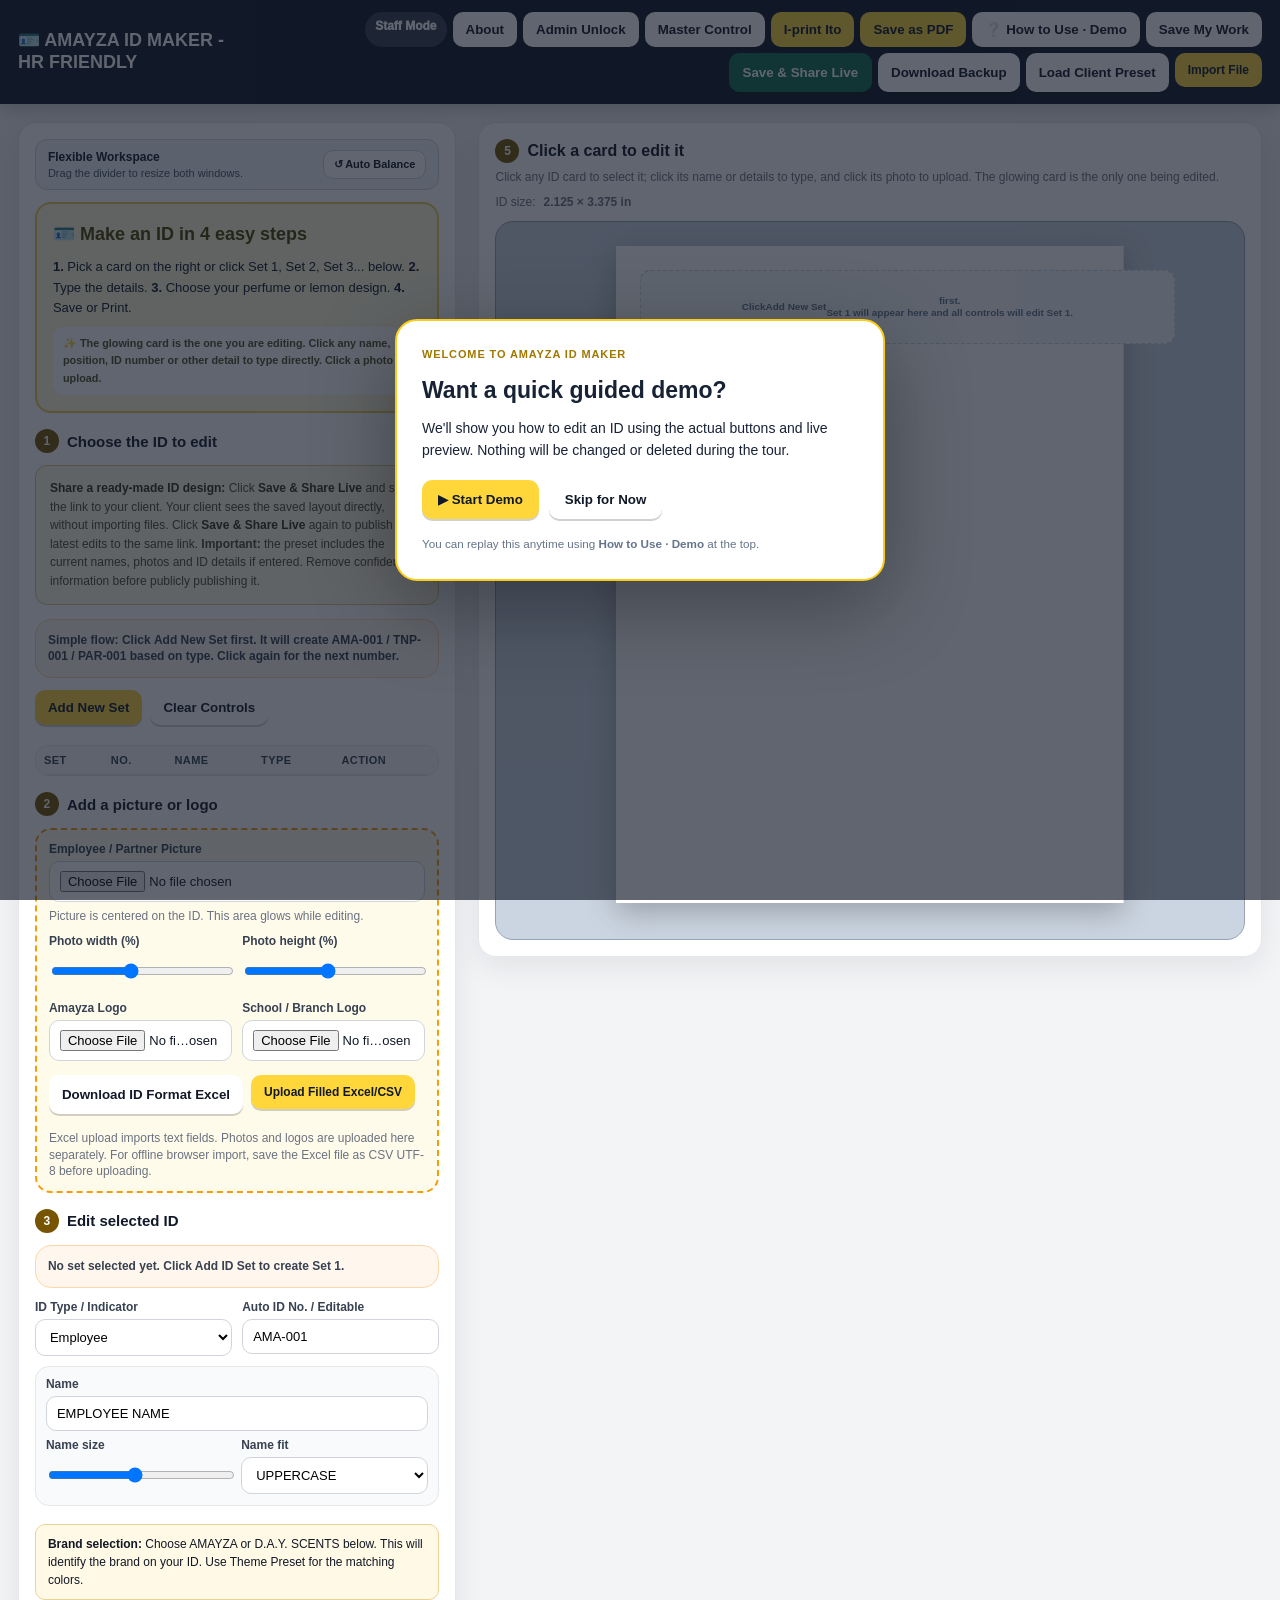
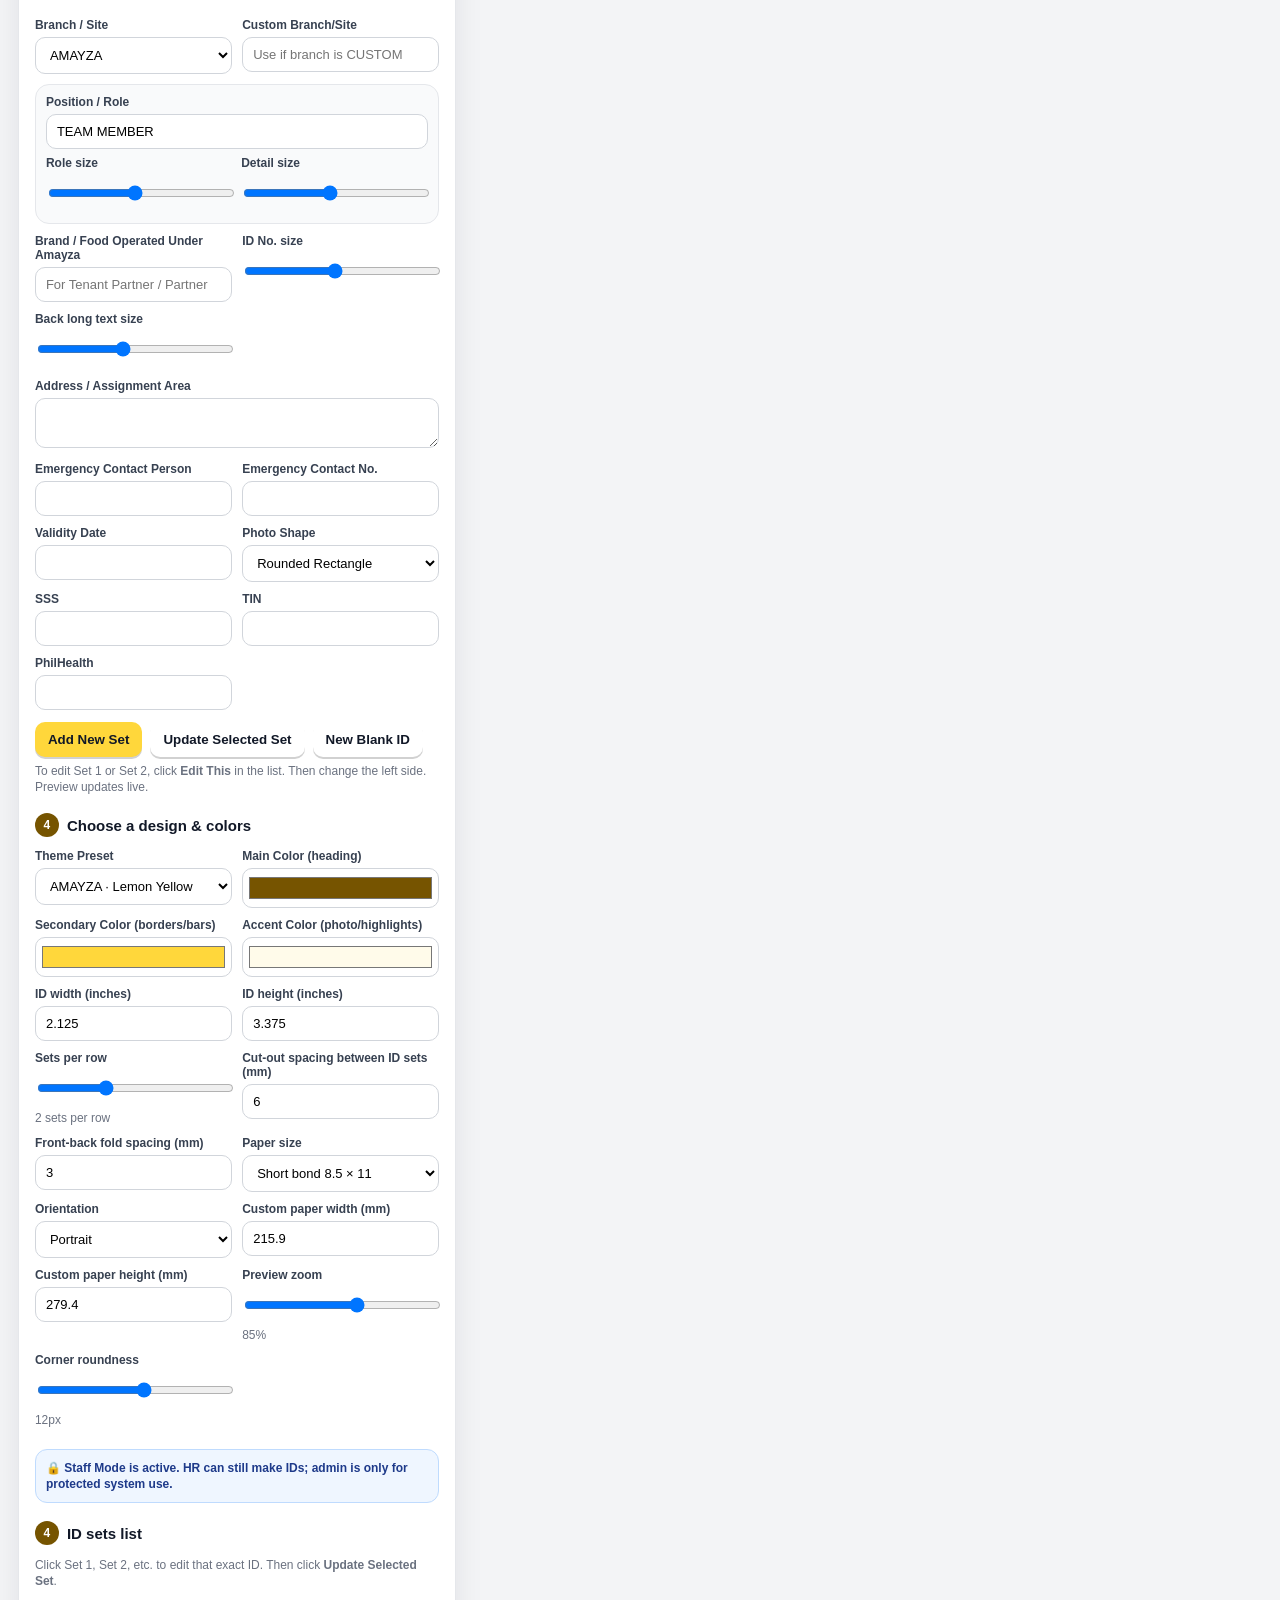
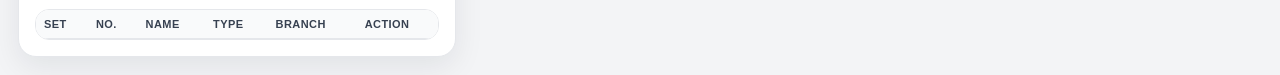
<file: id.html>
<!doctype html>
<html lang="en">
<head>
<meta charset="utf-8">
<meta name="viewport" content="width=device-width, initial-scale=1">
<title>AMAYZA ID MAKER - HR FRIENDLY</title>
<style>
:root{
  --primary:#b91c1c;
  --secondary:#d99a22;
  --accent:#ffffff;
  --ink:#111827;
  --muted:#6b7280;
  --bg:#f3f4f6;
  --paperW:215.9mm;
  --paperH:279.4mm;
  --idW:2.125in;
  --idH:3.375in;
  --setsPerRow:2;
  --cutGap:6mm;
  --cardGap:3mm;
  --radius:12px;
  --photoW:42%;
  --photoH:34%;
  --nameScale:1;
  --roleScale:1;
  --detailScale:1;
  --idScale:1;
  --policyScale:1;
}
*{box-sizing:border-box}
html,body,.sheet,.sheet *,.idCard,.idCard *{
  -webkit-print-color-adjust:exact!important;
  print-color-adjust:exact!important;
  color-adjust:exact!important;
  forced-color-adjust:none;
}
body{margin:0;background:var(--bg);font-family:Arial,Helvetica,sans-serif;color:var(--ink)}
body.access-locked header,body.access-locked main{filter:blur(3px);pointer-events:none;user-select:none}
.accessOverlay{position:fixed;inset:0;background:linear-gradient(135deg,#111827,#7f1d1d);z-index:9999;display:flex;align-items:center;justify-content:center;padding:22px}
body:not(.access-locked) .accessOverlay{display:none}
.accessCard{width:min(440px,94vw);background:#fff;border-radius:24px;padding:24px;box-shadow:0 35px 90px rgba(0,0,0,.45);border:3px solid var(--secondary);text-align:center}
.accessCard h2{margin:0 0 8px;font-size:22px}
.accessCard p{font-size:13px;color:#4b5563;font-weight:800;line-height:1.35}
.accessCard input{width:100%;padding:13px;border:2px solid #d1d5db;border-radius:10px;text-align:center;font-size:16px;font-weight:900;letter-spacing:.08em}
.accessCard button{width:100%;margin-top:10px}
.accessError{display:none;margin-top:10px;background:#fee2e2;color:#991b1b;border:1px solid #fecaca;border-radius:12px;padding:9px;font-size:12px;font-weight:900}
.accessError.show{display:block}
.accessLegal{font-size:11px;color:#6b7280;line-height:1.35;margin-top:14px;border-top:1px solid #e5e7eb;padding-top:12px}
header{position:sticky;top:0;z-index:20;background:#111827;color:#fff;padding:12px 18px;display:flex;align-items:center;justify-content:space-between;gap:12px;box-shadow:0 4px 18px rgba(0,0,0,.2)}
header h1{font-size:18px;margin:0;line-height:1.2}
header .actions{display:flex;gap:8px;flex-wrap:wrap;justify-content:flex-end}
button,.fileLabel{border:0;border-radius:10px;padding:10px 13px;font-weight:850;cursor:pointer;background:var(--secondary);color:#111827;box-shadow:0 2px 0 rgba(0,0,0,.18)}
button.secondary{background:#fff}
button.danger{background:#fee2e2;color:#991b1b}
button.small{padding:7px 10px;font-size:12px;border-radius:8px}
.modeBadge{display:inline-flex;border-radius:999px;padding:7px 10px;font-size:12px;font-weight:950;background:#374151;color:#fff}
.modeBadge.admin{background:#166534}
.app{display:grid;grid-template-columns:minmax(400px,540px) 1fr;gap:18px;padding:18px;align-items:start}
.panel{background:#fff;border-radius:18px;padding:16px;box-shadow:0 10px 30px rgba(17,24,39,.08);border:1px solid #e5e7eb}
.panel h2{font-size:16px;margin:0 0 12px;display:flex;align-items:center;gap:8px}
.panel h2 span{background:var(--primary);color:#fff;border-radius:999px;width:24px;height:24px;display:inline-flex;align-items:center;justify-content:center;font-size:12px}
.controls{display:grid;grid-template-columns:1fr 1fr;gap:10px}
.full{grid-column:1/-1}
label{font-size:12px;color:#374151;font-weight:800;display:block;margin-bottom:5px}
input,select,textarea{width:100%;padding:9px 10px;border:1px solid #d1d5db;border-radius:10px;background:#fff;font-size:13px;outline-color:var(--primary)}
textarea{resize:vertical;min-height:54px}
input[type=color]{height:40px;padding:4px}
input[type=range]{padding:0}
.hint{font-size:12px;color:var(--muted);line-height:1.35;margin-top:6px}
.quickBox{background:#fff7ed;border:1px solid #fed7aa;border-radius:16px;padding:12px;margin:12px 0;font-size:12px;line-height:1.4;color:#374151;font-weight:750}
.uploadBox{border:2px dashed #f59e0b;border-radius:16px;background:#fffbeb;padding:12px;transition:.18s}
.activeEdit{border-color:var(--primary)!important;box-shadow:0 0 0 4px color-mix(in srgb,var(--secondary) 42%,transparent),0 0 22px color-mix(in srgb,var(--primary) 25%,transparent)!important;animation:editGlow 1.4s ease-in-out infinite}
@keyframes editGlow{0%,100%{transform:translateY(0)}50%{transform:translateY(-1px)}}
.setButtons{display:flex;gap:6px;flex-wrap:wrap;margin:8px 0 10px}.setBtn{background:#f3f4f6;border:2px solid #e5e7eb;box-shadow:none}.setBtn.active{background:var(--secondary);border-color:var(--primary);box-shadow:0 0 0 3px rgba(185,28,28,.12)}
.fieldCard{border:1px solid #e5e7eb;background:#f9fafb;border-radius:14px;padding:10px}
.fieldCard .mini{margin-top:7px;display:grid;grid-template-columns:1fr 1fr;gap:8px}
.previewPanel{position:sticky;top:72px;min-width:0}
.previewTop{display:flex;justify-content:space-between;align-items:center;gap:10px;margin-bottom:12px;flex-wrap:wrap}
.scaleBox{display:flex;gap:8px;align-items:center;font-size:12px;color:#6b7280;flex-wrap:wrap}
.paperStage{overflow:auto;background:#cbd5e1;border-radius:18px;padding:22px;max-height:calc(100vh - 150px);border:1px solid #94a3b8}
.sheet{width:var(--paperW);min-height:var(--paperH);background:#fff;margin:auto;padding:10mm;display:grid;grid-template-columns:repeat(var(--setsPerRow), calc((var(--idW) * 2) + var(--cardGap)));justify-content:start;align-content:start;gap:var(--cutGap);box-shadow:0 15px 45px rgba(0,0,0,.25);transform-origin:top center}
.idSet{display:grid;grid-template-columns:var(--idW) var(--idW);gap:var(--cardGap);break-inside:avoid;position:relative}
.idSet:before{content:"CUT / FOLD";position:absolute;left:50%;top:-10px;transform:translateX(-50%);font-size:7px;font-weight:900;color:#6b7280;background:#fff;padding:1px 5px;border-radius:99px;z-index:2}
.idSet:after{content:"";position:absolute;left:50%;top:0;bottom:0;border-left:1.5px dashed #9ca3af;transform:translateX(calc(var(--cardGap) / -2));pointer-events:none}
.idCard{width:var(--idW);height:var(--idH);background:#fff;border:1px solid #d1d5db;border-radius:var(--radius);overflow:hidden;position:relative;break-inside:avoid;font-family:Arial,Helvetica,sans-serif}
.front{background:var(--accent)}
.back{background:var(--accent)}
.frontBg{position:absolute;inset:0;background:linear-gradient(135deg,var(--secondary) 0%,color-mix(in srgb,var(--secondary) 75%,#fff) 18%,transparent 18%),linear-gradient(155deg,transparent 0 73%,var(--secondary) 74% 100%);opacity:1}
.frontBg:after{content:"";position:absolute;left:-12%;top:8%;width:130%;height:38%;border-top:3px solid rgba(255,255,255,.9);border-radius:50%;transform:rotate(-10deg)}
.themeLPU{--primary:#8b0000;--secondary:#facc15}
.themeAteneo{--primary:#0f3d91;--secondary:#ffffff}
.themeAteneo .frontBg{background:linear-gradient(180deg,#0f3d91 0 20%,#fff 20% 78%,#e6f0ff 78% 100%)}
.themeAteneo .frontBg:after{border-color:#0f3d91;opacity:.18}
.themeMapua{--primary:#b91c1c;--secondary:#f59e0b}
.themeMapua .frontBg{background:linear-gradient(135deg,#b91c1c 0 18%,#fff 18% 76%,#f59e0b 76% 100%)}
.themePUP{--primary:#7f1d1d;--secondary:#facc15}
.themePUP .frontBg{background:linear-gradient(135deg,#7f1d1d 0 20%,#fff 20% 75%,#facc15 75% 100%)}
.themeAmayza{--primary:#b91c1c;--secondary:#d99a22}
.themeClean{--primary:#111827;--secondary:#e5e7eb}
.themeClean .frontBg{background:linear-gradient(180deg,var(--primary) 0 18%,#fff 18% 100%)}
.themeClean .frontBg:after{display:none}
.themeGreen{--primary:#047857;--secondary:#34d399}
.themeBlackGold{--primary:#111827;--secondary:#d4af37}
.logoRow{position:absolute;top:7px;left:8px;right:8px;height:34px;display:flex;justify-content:space-between;gap:8px;align-items:center;z-index:1}
.logoSlot{height:32px;max-width:45%;display:flex;align-items:center;justify-content:center;font-size:7.5px;font-weight:1000;text-align:center;line-height:1;color:var(--primary);text-transform:uppercase}
.logoSlot img{max-width:100%;max-height:100%;object-fit:contain}
.typeBadge{position:absolute;top:45px;left:50%;transform:translateX(-50%);background:var(--primary);color:#fff;border-radius:999px;padding:4px 10px;font-size:7.4px;font-weight:1000;text-transform:uppercase;letter-spacing:.04em;z-index:2;white-space:nowrap}
.photo{position:absolute;left:50%;top:62px;width:var(--photoW);height:var(--photoH);background:#e5e7eb;border:3px solid #fff;box-shadow:0 8px 16px rgba(0,0,0,.18);overflow:hidden;z-index:2;transform:translateX(-50%)}
.photo.rounded{border-radius:18px}
.photo.circle{border-radius:50%}
.photo.square{border-radius:6px}
.photo img{width:100%;height:100%;object-fit:cover}
.signSpace{position:absolute;left:28px;right:28px;top:178px;height:17px;border-bottom:1.4px solid #111827;z-index:2}
.nameBlock{position:absolute;left:10px;right:10px;top:198px;text-align:center;z-index:2}
.personName{font-size:calc(12.5px * var(--nameScale));font-weight:1000;line-height:.95;text-transform:uppercase;color:#111827;letter-spacing:.02em}
.branchUnderName{font-size:calc(6.8px * var(--detailScale));font-weight:1000;color:var(--primary);text-transform:uppercase;margin-top:3px;line-height:1.05}
.role{font-size:calc(6.3px * var(--roleScale));font-weight:1000;text-transform:uppercase;margin-top:4px;color:#111827;line-height:1.05}
.partnerBrand{font-size:calc(6.6px * var(--detailScale));font-weight:1000;color:var(--primary);text-transform:uppercase;margin-top:3px;line-height:1.05}
.addressBox{position:absolute;left:10px;right:10px;bottom:38px;text-align:center;z-index:2}
.addressBox b{display:block;text-align:left;border-bottom:1px solid #111827;font-size:6px;text-transform:uppercase;margin-bottom:3px}
.address{font-size:calc(6.8px * var(--detailScale));font-weight:1000;line-height:1.1;text-transform:uppercase}
.idNo{position:absolute;left:22px;right:22px;bottom:10px;background:rgba(255,255,255,.18);border:2px solid rgba(255,255,255,.75);color:#fff;text-align:center;font-size:calc(8px * var(--idScale));font-weight:1000;padding:4px;text-transform:uppercase;z-index:2}
.themeClean .idNo,.themeAteneo .idNo{background:var(--primary)}
.backBrand{text-align:center;padding:8px 8px 4px;color:var(--primary);font-size:22px;font-weight:1000;letter-spacing:1px;line-height:.85}
.backBrand span{display:block;color:#111827;font-size:7px;letter-spacing:2px;margin-top:2px}
.govNums{background:var(--secondary);padding:5px 9px;font-size:7px;font-weight:1000;line-height:1.35;color:#111827}
.emergencyTitle{margin:4px 8px 0;text-align:center;border-top:1px solid #111827;border-bottom:1px solid #111827;padding:2px;font-size:5.8px;font-weight:1000}
.emergencyName{margin:3px 8px;border:1.5px solid var(--secondary);text-align:center;font-size:8px;font-weight:900;padding:3px;text-transform:uppercase}
.policy{font-size:calc(5.3px * var(--policyScale));text-align:center;line-height:1.18;padding:4px 9px;color:#111827}
.signRow{display:flex;justify-content:space-around;margin:2px 8px}
.signBox{text-align:center;font-size:4.8px;width:43%;font-weight:800}
.signLine{height:12px;border-bottom:1px solid #111827;margin-bottom:2px}
.validity{position:absolute;bottom:8px;left:8px;right:8px;text-align:center;font-size:7px;font-weight:1000}
.tableWrap{max-height:34vh;overflow:auto;border:1px solid #e5e7eb;border-radius:14px;margin-top:10px}
table{border-collapse:collapse;width:100%;font-size:12px;background:#fff}
th{position:sticky;top:0;background:#f9fafb;z-index:1;text-align:left;color:#374151;font-size:11px;text-transform:uppercase;letter-spacing:.04em;border-bottom:1px solid #e5e7eb;padding:8px}
td{border-bottom:1px solid #f3f4f6;padding:7px;vertical-align:middle}
.editingRow{background:#fff7ed!important}
.adminLockedNotice{display:none;margin-top:10px;background:#eff6ff;border:1px solid #bfdbfe;color:#1e3a8a;border-radius:12px;padding:10px;font-size:12px;font-weight:850;line-height:1.35}
body.admin-locked .adminLockedNotice{display:block}
.modalOverlay{position:fixed;inset:0;background:rgba(17,24,39,.62);display:none;align-items:center;justify-content:center;padding:18px;z-index:120}
.modalOverlay.show{display:flex}
.modal{width:min(720px,96vw);background:#fff;border-radius:20px;box-shadow:0 30px 80px rgba(0,0,0,.35);overflow:hidden;border:1px solid #e5e7eb}
.modalHead{background:#111827;color:#fff;padding:16px 18px;display:flex;justify-content:space-between;align-items:center;gap:12px}
.modalHead h2{margin:0;font-size:18px}
.modalBody{padding:18px;line-height:1.45;font-size:14px}
.protectionBox{border:1px solid #fecaca;background:#fff7ed;border-radius:14px;padding:12px;margin:10px 0}
.protectionBox b{color:#991b1b}
.aboutGrid{display:grid;grid-template-columns:1fr 1fr;gap:10px;margin:12px 0}
.aboutGrid div{background:#f9fafb;border:1px solid #e5e7eb;border-radius:12px;padding:10px}
.toast{position:fixed;right:18px;bottom:18px;background:#111827;color:#fff;padding:12px 14px;border-radius:12px;box-shadow:0 10px 25px rgba(0,0,0,.2);opacity:0;pointer-events:none;transform:translateY(10px);transition:.2s;z-index:99;font-size:13px}
.toast.show{opacity:1;transform:translateY(0)}

.selectedSet{
  outline:4px solid var(--primary);
  outline-offset:3px;
  border-radius:16px;
  animation:selectedPulse 1.15s ease-in-out infinite;
}
@keyframes selectedPulse{
  0%,100%{filter:drop-shadow(0 0 0 rgba(185,28,28,.15));transform:scale(1)}
  50%{filter:drop-shadow(0 0 14px rgba(185,28,28,.45));transform:scale(1.015)}
}
.setButtons{display:flex;gap:7px;flex-wrap:wrap;margin:10px 0}
.setBtn{background:#f3f4f6;border:2px solid #e5e7eb;box-shadow:none}
.setBtn.active{background:var(--secondary);border-color:var(--primary);box-shadow:0 0 0 3px rgba(185,28,28,.12)}
.emptySheetNote{grid-column:1/-1;border:2px dashed #cbd5e1;border-radius:18px;min-height:120px;display:flex;align-items:center;justify-content:center;text-align:center;color:#64748b;font-weight:900;background:#f8fafc;padding:20px}
@media print{.emptySheetNote{display:none!important}.selectedSet{outline:none!important;animation:none!important;filter:none!important;transform:none!important}}

@media(max-width:1100px){.app{grid-template-columns:1fr}.previewPanel{position:static}.paperStage{max-height:none}}
@media print{
  *{-webkit-print-color-adjust:exact!important;print-color-adjust:exact!important;color-adjust:exact!important;forced-color-adjust:none!important}
  body{background:#fff!important}
  header,.leftPanel,.previewTop,.toast,.accessOverlay{display:none!important}
  .app{display:block;padding:0}
  .previewPanel{position:static;padding:0;box-shadow:none;border:0}
  .paperStage{padding:0;overflow:visible;background:#fff;border:0;border-radius:0;max-height:none}
  .sheet{box-shadow:none;margin:0;transform:none!important;width:var(--paperW)!important;min-height:var(--paperH)!important;page-break-after:always}
  @page{size:auto;margin:0}
}
</style>

<style id="vg-one-index-child-fix">
.loginOverlay,.accessOverlay{display:none!important}
body.locked header,body.locked main,
body.access-locked header,body.access-locked main{
  filter:none!important;
  pointer-events:auto!important;
  user-select:auto!important;
}
</style>

<style>.themeAmayza{--primary:#171717;--secondary:#d4af37}.themeBlackGold{--primary:#171717;--secondary:#d4af37}.brandHelp{margin:8px 0;padding:10px 12px;background:#fff9e5;border:1px solid #ead395;border-radius:10px;font-size:12px;line-height:1.5}</style><style>
.simpleIntro{border-radius:16px;padding:16px;margin-bottom:16px;background:#fff9d9;border:2px solid #edce58;font-size:13px;line-height:1.6}
.simpleIntro>b{font-size:18px;display:block;color:#4e4300}
.simpleIntro p{margin:8px 0}.simpleIntro small{display:block;padding:8px 10px;background:#fff;border-radius:10px;color:#525127;font-weight:800}
.leftPanel h2{font-size:15px}.leftPanel label{font-size:12px}.leftPanel input,.leftPanel select,.leftPanel textarea{min-height:32px}
.idSet{cursor:pointer;transition:box-shadow .18s,outline-color .18s;position:relative}.idSet:not(.selectedSet):hover{outline:3px dashed #d4ac34;outline-offset:4px}
.idSet.selectedSet{outline:5px solid #10b981!important;outline-offset:5px;box-shadow:0 0 0 10px rgba(16,185,129,.16),0 0 30px rgba(16,185,129,.38);border-radius:12px;animation:none}
.idSet.selectedSet::before{content:"✎ EDITING THIS SET";position:absolute;z-index:15;left:0;top:-23px;color:#065f46;background:#d1fae5;border:1px solid #10b981;border-radius:6px;padding:3px 6px;font:bold 9px Arial}
.idSet.selectedSet:focus-visible{outline:5px solid #10b981}
.photo{border-color:var(--accent)!important}.typeBadge{border:1px solid var(--accent)}.signLine{border-bottom-color:var(--accent)}
.idNo{border-color:var(--accent)}.idCard{border-color:var(--secondary)}
@media print{.idSet.selectedSet{outline:0!important;box-shadow:none!important}.idSet.selectedSet::before{display:none!important}.idSet:not(.selectedSet):hover{outline:0!important}}
</style><style>
.idSet [data-edit-field]{cursor:text;border-radius:3px;min-width:8px;display:inline-block;outline:1px dashed transparent}
.idSet [data-edit-field]:hover{outline-color:#e7b936;background:#fff4bf66}
.idSet [data-edit-field]:focus{outline:2px solid #0eab86!important;outline-offset:2px;background:#fff8da;color:#111827}
.idSet .photo{cursor:pointer}.idSet .photo:hover{outline:3px solid #0eab86;outline-offset:3px}
.idSet .photo::after{content:"Click to upload";position:absolute;bottom:0;left:0;right:0;background:#075e52d9;color:white;padding:3px;font:bold 7px Arial;text-align:center;opacity:0;transition:opacity .15s}
.idSet .photo:hover::after{opacity:1}
@media print{.idSet [data-edit-field],.idSet [data-edit-field]:hover,.idSet [data-edit-field]:focus{outline:none!important;background:none!important}.idSet .photo::after{display:none!important}}
</style><style>
.idSet .backBrand[data-edit-field]{display:block;min-width:20px}
.idSet .policy[data-edit-field]{display:block;white-space:pre-wrap}
.idSet .logoSlot:hover{outline:2px dashed #10b981;outline-offset:2px;border-radius:4px}
.idSet [data-edit-field]:empty::before{content:"Click to type";opacity:.42;font-style:italic}
@media print{.idSet [data-edit-field]:empty::before{content:""!important}.idSet .logoSlot:hover{outline:0!important}}
</style><style>.clientPresetHint{padding:13px 14px;margin:10px 0 14px;border:1px solid #dfc781;background:#fff9e4;border-radius:12px;font-size:12px;line-height:1.55;color:#51482c}.clientPresetHint b{color:#382e17}.clientPresetHint code{font-weight:700}@media print{.clientPresetHint{display:none!important}}</style><style>.cloudShareInfo{padding:15px;background:#effaf4;border:2px solid #31ad77;border-radius:14px;margin-bottom:12px;font-size:13px;line-height:1.5}.cloudShareInfo[hidden]{display:none!important}.cloudShareInfo b{font-size:15px}.cloudShareInfo p{margin:6px 0}.cloudShareInfo input{display:block;width:100%;font:12px Arial;padding:10px;border:1px solid #a3cbb8;border-radius:8px;margin:6px 0}.cloudShareInfo button{margin:4px 0 8px}.cloudShareInfo span{display:block;font-weight:bold;color:#176349}#cloudShareBtn{background:#146d4e;color:white;border:1px solid #146d4e}@media print{.cloudShareInfo{display:none!important}}</style><style>
/* Responsive studio: left panel remains readable even at browser zoom levels */
.app{grid-template-columns:minmax(350px,34%) minmax(0,1fr)!important;gap:clamp(12px,1.4vw,24px);padding:clamp(12px,1.4vw,24px);align-items:start}
.leftPanel{min-width:0}.previewPanel{min-width:0;top:72px}
.paperStage{display:flex;justify-content:center;align-items:flex-start;min-height:clamp(380px,78vh,1600px);max-height:none;overflow:auto;padding:24px 18px 36px}
.sheetViewport{position:relative;flex:0 0 auto;transition:width .12s ease,height .12s ease}
.sheetViewport .sheet{position:absolute;top:0;left:0;box-sizing:border-box;max-width:none}
header .actions{gap:6px}
@media (max-width:960px){.app{grid-template-columns:1fr!important}.previewPanel{position:static}.paperStage{min-height:360px;max-height:none}}
@media (min-width:961px) and (max-width:1200px){.app{grid-template-columns:minmax(330px,37%) minmax(0,1fr)!important}}
@media print{.app{display:block!important;padding:0!important}.sheetViewport{display:contents!important;width:auto!important;height:auto!important}.sheetViewport .sheet{position:static!important;margin:0!important;transform:none!important;min-height:var(--paperH)!important;width:var(--paperW)!important}.paperStage{display:block!important;overflow:visible!important;min-height:0!important;padding:0!important}}
</style><style>
/* Adjustable desktop workspace */
.app#editorLayout{display:grid;grid-template-columns:minmax(0,36fr) 12px minmax(0,64fr)!important;gap:0!important;align-items:start}
#editorLayout>.leftPanel,#editorLayout>.previewPanel{min-width:0}
#editorLayout>.leftPanel{margin-right:5px}
#editorLayout>.previewPanel{margin-left:5px}
.panelDivider{align-self:stretch;position:relative;min-height:calc(100vh - 130px);cursor:col-resize;touch-action:none;display:flex;justify-content:center;align-items:flex-start;padding-top:clamp(80px,25vh,240px);z-index:8;outline:none}
.dividerGrip{display:flex;align-items:center;justify-content:center;position:sticky;top:35vh;width:11px;height:82px;border:1px solid #bdc8d4;border-radius:999px;background:#e7edf5;color:#475569;font-size:19px;font-weight:bold;letter-spacing:-4px;box-shadow:0 1px 5px #64748b33;transition:background .15s}
.panelDivider:hover .dividerGrip,.panelDivider:focus-visible .dividerGrip,.draggingPanels .dividerGrip{background:#f9d44f;color:#473505;border-color:#d09b19}
.dividerTooltip{position:absolute;top:calc(clamp(80px,25vh,240px) + 90px);background:#1e293b;color:#fff;font-size:10px;padding:5px 8px;border-radius:8px;white-space:nowrap;opacity:0;pointer-events:none}
.panelDivider:hover .dividerTooltip,.panelDivider:focus-visible .dividerTooltip{opacity:1}
.draggingPanels,.draggingPanels *{cursor:col-resize!important;user-select:none!important}
.workspaceTools{display:flex;align-items:center;justify-content:space-between;gap:12px;margin-bottom:12px;background:#f1f5f9;border:1px solid #cbd5e1;padding:10px 12px;border-radius:12px;font-size:12px}
.workspaceTools span{display:flex;flex-direction:column;gap:3px}.workspaceTools small{font-size:11px;color:#475569}
.workspaceTools button{flex:0 0 auto;padding:7px 10px;font-size:11px;box-shadow:none;border:1px solid #cbd5e1}
@media(max-width:960px){.app#editorLayout{grid-template-columns:minmax(0,1fr)!important;gap:12px!important}.panelDivider{display:none}.workspaceTools{flex-wrap:wrap}.paperStage{min-height:330px}}
@media print{.app#editorLayout{display:block!important;grid-template-columns:none!important;padding:0!important}.panelDivider,.workspaceTools{display:none!important}#editorLayout>.previewPanel{margin:0!important}}
</style><style>
.tourWelcome[hidden],.tourShade[hidden],.tourBubble[hidden]{display:none!important}
.tourWelcome{position:fixed;inset:0;z-index:3000;background:#111827aa;display:flex;align-items:center;justify-content:center;padding:20px}
.tourWelcomeCard{width:min(490px,100%);background:#fff;border:2px solid #facc15;border-radius:22px;padding:25px;box-shadow:0 25px 85px #0005;color:#182235;font:14px Arial;line-height:1.55}
.tourEyebrow{font-weight:900;letter-spacing:.08em;font-size:11px;color:#a07800}.tourWelcomeCard h2{font-size:23px;margin:10px 0}.tourWelcomeCard p{font-size:14px;margin:10px 0 18px}.tourWelcomeActions{display:flex;gap:10px;flex-wrap:wrap;margin-bottom:14px}.tourWelcomeActions button{padding:12px 16px}.tourWelcomeCard small{color:#64748b}
.tourShade{position:fixed;inset:0;z-index:1998;background:#0f172a55;pointer-events:none}
.tourSpotlight{position:relative!important;z-index:1999!important;outline:4px solid #10b981!important;outline-offset:4px!important;box-shadow:0 0 0 9px #10b98145,0 0 24px #10b98166!important;border-radius:8px}
.tourBubble{position:fixed;z-index:2500;max-width:calc(100vw - 24px);background:white;border:2px solid #d7b23e;border-radius:18px;box-shadow:0 18px 65px #0006;padding:17px;font:13px Arial;color:#1e293b;line-height:1.55}
.tourBubble h3{margin:7px 0 8px;font-size:17px}.tourBubble p{margin:0 0 15px;font-size:13px}.tourProgress{font-size:10px;color:#876000;font-weight:900;letter-spacing:.08em}
.tourActions{display:flex;align-items:center;justify-content:space-between;gap:8px}.tourActionRight{display:flex;gap:7px}.tourActions button{font-size:12px;padding:9px 11px}.tourActions button:disabled{opacity:.45;cursor:default}
@media(max-width:650px){.tourBubble{padding:13px}.tourBubble h3{font-size:15px}.tourBubble p{font-size:12px}}
@media print{.tourWelcome,.tourBubble,.tourShade{display:none!important}.tourSpotlight{box-shadow:none!important;outline:0!important}}
</style></head>
<body class="admin-">
<div class="accessOverlay" id="accessOverlay">
<form class="accessCard" id="accessForm">
<h2>AMAYZA ID MAKER ACCESS</h2>
<p>HR-Friendly Food Service ID System<br>For authorized AMAYZA / D.A.Y. SCENTS staff only.</p>
<label for="accessPassword">Enter staff password</label>
<input id="accessPassword" type="password" autocomplete="off" placeholder="Password" autofocus>
<button type="submit">Open ID Maker</button>
<div class="accessError" id="accessError">Wrong password. Please ask your supervisor for the official password.</div>
<div class="accessLegal">This ID maker is for AMAYZA / D.A.Y. SCENTS use only and covered by company confidentiality/NDA expectations.</div>
</form>
</div>

<header>
<h1>🪪 AMAYZA ID MAKER - HR FRIENDLY</h1>
<div class="actions">
<span class="modeBadge" id="modeBadge">Staff Mode</span>
<button class="secondary" id="aboutBtn">About</button>
<button class="secondary" id="adminBtn">Admin Unlock</button>
<button class="secondary" id="masterBtn">Master Control</button>
<button id="printBtn">I-print Ito</button><button id="pdfBtn">Save as PDF</button>
<button class="secondary" id="guideBtn" type="button">❔ How to Use · Demo</button><button class="secondary" id="saveBtn">Save My Work</button><button id="cloudShareBtn" type="button" title="Save current live ID design to the cloud, then share the link">Save &amp; Share Live</button><button class="secondary" id="clientPresetBtn" type="button" title="Download a backup preset">Download Backup</button><button class="secondary" id="loadClientPresetBtn" type="button">Load Client Preset</button>
<label class="fileLabel" for="importFile">Import File</label>
<input id="importFile" type="file" accept="application/json" hidden><input id="clientPresetFile" type="file" accept=".json,application/json" hidden>
</div>
</header>

<div class="tourWelcome" id="tourWelcome" hidden role="dialog" aria-modal="true" aria-labelledby="tourWelcomeTitle">
 <div class="tourWelcomeCard"><div class="tourEyebrow">WELCOME TO AMAYZA ID MAKER</div><h2 id="tourWelcomeTitle">Want a quick guided demo?</h2><p>We'll show you how to edit an ID using the actual buttons and live preview. Nothing will be changed or deleted during the tour.</p><div class="tourWelcomeActions"><button type="button" id="tourStart">▶ Start Demo</button><button type="button" id="tourDismiss" class="secondary">Skip for Now</button></div><small>You can replay this anytime using <b>How to Use · Demo</b> at the top.</small></div>
</div>
<div class="tourShade" id="tourShade" hidden></div>
<div class="tourBubble" id="tourBubble" hidden role="dialog" aria-modal="false" aria-labelledby="tourTitle">
 <div class="tourProgress" id="tourProgress"></div><h3 id="tourTitle"></h3><p id="tourDescription"></p><div class="tourActions"><button type="button" class="secondary" id="tourSkip">Skip Tour</button><span class="tourActionRight"><button type="button" class="secondary" id="tourBack">Back</button><button type="button" id="tourNext">Next →</button></span></div>
</div>
<main class="app" id="editorLayout">
<section class="panel leftPanel">

<div class="workspaceTools"><span><b>Flexible Workspace</b><small>Drag the divider to resize both windows.</small></span><button type="button" id="resetPanelLayout" class="secondary">↺ Auto Balance</button></div>
<div class="simpleIntro"><b>🪪 Make an ID in 4 easy steps</b><p><strong>1.</strong> Pick a card on the right or click Set 1, Set 2, Set 3... below. <strong>2.</strong> Type the details. <strong>3.</strong> Choose your perfume or lemon design. <strong>4.</strong> Save or Print.</p><small>✨ The glowing card is the one you are editing. Click any name, position, ID number or other detail to type directly. Click a photo to upload.</small></div><h2><span>1</span> Choose the ID to edit</h2>
<div class="cloudShareInfo" id="cloudShareInfo" hidden><b>Saved live version</b><p>Send this link to your client. Press Save &amp; Share Live again whenever you change the design; the same link will show your updated version.</p><input id="cloudShareLink" readonly aria-label="Client share link"><button type="button" id="copyShareLink">Copy Link</button><span id="cloudShareStatus" role="status"></span></div><div class="clientPresetHint"><b>Share a ready-made ID design:</b> Click <b>Save &amp; Share Live</b> and send the link to your client. Your client sees the saved layout directly, without importing files. Click <b>Save &amp; Share Live</b> again to publish your latest edits to the same link. <strong>Important:</strong> the preset includes the current names, photos and ID details if entered. Remove confidential information before publicly publishing it.</div><div class="quickBox">
<b>Simple flow:</b> Click <b>Add New Set</b> first. It will create AMA-001 / TNP-001 / PAR-001 based on type. Click again for the next number.
</div>
<div style="display:flex;gap:8px;flex-wrap:wrap;margin:10px 0">
<button id="addIdTopBtn" type="button">Add New Set</button>
<button class="secondary" id="newBlankTopBtn" type="button">Clear Controls</button>
</div>
<div class="setButtons" id="setButtons"></div>
<div class="tableWrap" style="margin-bottom:16px">
<table>
<thead><tr><th>Set</th><th>No.</th><th>Name</th><th>Type</th><th>Action</th></tr></thead>
<tbody id="idRows"></tbody>
</table>
</div>

<h2><span>2</span> Add a picture or logo</h2>
<div class="uploadBox">
<div class="controls">
<div class="full"><label>Employee / Partner Picture</label><input id="photoUpload" type="file" accept="image/*"><div class="hint">Picture is centered on the ID. This area glows while editing.</div></div>
<div><label>Photo width (%)</label><input id="photoWidth" type="range" min="30" max="58" step="1" value="42"></div>
<div><label>Photo height (%)</label><input id="photoHeight" type="range" min="24" max="46" step="1" value="34"></div>
<div><label>Amayza Logo</label><input id="amayzaLogoUpload" type="file" accept="image/*"></div>
<div><label>School / Branch Logo</label><input id="schoolLogoUpload" type="file" accept="image/*"></div>
<div class="full" style="display:flex;gap:8px;flex-wrap:wrap;margin-top:4px">
<button class="secondary" id="downloadTemplateBtn" type="button">Download ID Format Excel</button>
<label class="fileLabel" for="idExcelUpload">Upload Filled Excel/CSV</label>
<input id="idExcelUpload" type="file" accept=".csv,.txt,.xlsx" hidden>
</div>
<div class="full hint">Excel upload imports text fields. Photos and logos are uploaded here separately. For offline browser import, save the Excel file as CSV UTF-8 before uploading.</div>
</div>
</div>

<h2 style="margin-top:16px"><span>3</span> Edit selected ID</h2>
<div class="quickBox" id="editingNotice">Currently editing: Live Draft</div>
<div class="controls">
<div><label>ID Type / Indicator</label><select id="idType"><option>Employee</option><option>Tenant Partner</option><option>Partner</option></select></div>
<div><label>Auto ID No. / Editable</label><input id="idNo" value="AMA-001"></div>

<div class="fieldCard full">
<label>Name</label><input id="fullName" value="EMPLOYEE NAME">
<div class="mini"><div><label>Name size</label><input id="nameScale" type="range" min=".70" max="1.35" step=".05" value="1"></div><div><label>Name fit</label><select id="nameCase"><option value="upper">UPPERCASE</option><option value="title">Title Case</option></select></div></div>
</div>

<div class="full brandHelp"><b>Brand selection:</b> Choose AMAYZA or D.A.Y. SCENTS below. This will identify the brand on your ID. Use Theme Preset for the matching colors.</div><div><label>Branch / Site</label><select id="branchSite"><option>AMAYZA</option><option>D.A.Y. SCENTS</option><option>CUSTOM</option></select></div>
<div><label>Custom Branch/Site</label><input id="branchCustom" placeholder="Use if branch is CUSTOM"></div>

<div class="fieldCard full">
<label>Position / Role</label><input id="role" value="TEAM MEMBER">
<div class="mini"><div><label>Role size</label><input id="roleScale" type="range" min=".70" max="1.35" step=".05" value="1"></div><div><label>Detail size</label><input id="detailScale" type="range" min=".70" max="1.35" step=".05" value="1"></div></div>
</div>

<div><label>Brand / Food Operated Under Amayza</label><input id="brand" placeholder="For Tenant Partner / Partner"></div>
<div><label>ID No. size</label><input id="idScale" type="range" min=".75" max="1.30" step=".05" value="1"></div>
<div><label>Back long text size</label><input id="policyScale" type="range" min=".70" max="1.40" step=".05" value="1"></div>
<div class="full"><label>Address / Assignment Area</label><textarea id="address">181, PAJO PROJECT 2 QUEZON CITY</textarea></div>
<div><label>Emergency Contact Person</label><input id="emergencyName" value=""></div>
<div><label>Emergency Contact No.</label><input id="emergencyNo" value=""></div>
<div><label>Validity Date</label><input id="validity" value=""></div>
<div><label>Photo Shape</label><select id="photoShape"><option value="rounded">Rounded Rectangle</option><option value="circle">Circle</option><option value="square">Square</option></select></div>
<div><label>SSS</label><input id="sss" value=""></div>
<div><label>TIN</label><input id="tin" value=""></div>
<div><label>PhilHealth</label><input id="philhealth" value=""></div>
</div>

<div style="display:flex;gap:8px;flex-wrap:wrap;margin:12px 0 4px">
<button id="addIdBtn" type="button">Add New Set</button>
<button class="secondary" id="updateIdBtn" type="button">Update Selected Set</button>
<button class="secondary" id="newBlankBtn" type="button">New Blank ID</button>
</div>
<div class="hint">To edit Set 1 or Set 2, click <b>Edit This</b> in the list. Then change the left side. Preview updates live.</div>

<h2 style="margin-top:18px"><span>4</span> Choose a design & colors</h2>
<div class="controls">
<div><label>Theme Preset</label><select id="theme"><optgroup label="D.A.Y. SCENTS · Perfume"><option value="perfumeMidnight">D.A.Y. SCENTS · Midnight Gold</option><option value="perfumeRose">D.A.Y. SCENTS · Rose Noir</option><option value="perfumeIvory">D.A.Y. SCENTS · Ivory Luxe</option><option value="perfumeAmethyst">D.A.Y. SCENTS · Amethyst</option><option value="perfumeBurgundy">D.A.Y. SCENTS · Burgundy</option></optgroup><optgroup label="AMAYZA · Lemon"><option value="lemonClassic">AMAYZA · Lemon Yellow</option><option value="lemonFresh">AMAYZA · Fresh Lemon</option><option value="lemonSunshine">AMAYZA · Sunshine</option><option value="lemonCream">AMAYZA · Lemon Cream</option><option value="lemonZest">AMAYZA · Zesty Citrus</option></optgroup></select></div>
<div><label>Main Color (heading)</label><input id="primaryColor" type="color" value="#765400"></div>
<div><label>Secondary Color (borders/bars)</label><input id="secondaryColor" type="color" value="#ffd73b"></div><div><label>Accent Color (photo/highlights)</label><input id="accentColor" type="color" value="#fffbea"></div>
<div><label>ID width (inches)</label><input id="idWidth" type="number" step="0.001" value="2.125"></div>
<div><label>ID height (inches)</label><input id="idHeight" type="number" step="0.001" value="3.375"></div>
<div><label>Sets per row</label><input id="setsPerRow" type="range" min="1" max="4" value="2"><span class="hint" id="setsPerRowLabel">2 sets per row</span></div>
<div><label>Cut-out spacing between ID sets (mm)</label><input id="cutGap" type="number" min="2" max="25" step="0.5" value="6"></div>
<div><label>Front-back fold spacing (mm)</label><input id="cardGap" type="number" min="1" max="15" step="0.5" value="3"></div>
<div><label>Paper size</label><select id="paperSize"><option value="SHORT">Short bond 8.5 × 11</option><option value="A4">A4</option><option value="LONG">Long / Folio 8.5 × 13</option><option value="CUSTOM">Custom paper</option></select></div>
<div><label>Orientation</label><select id="orientation"><option value="portrait">Portrait</option><option value="landscape">Landscape</option></select></div>
<div><label>Custom paper width (mm)</label><input id="customW" type="number" value="215.9"></div>
<div><label>Custom paper height (mm)</label><input id="customH" type="number" value="279.4"></div>
<div><label>Preview zoom</label><input id="zoom" type="range" min=".3" max="1.25" step=".05" value=".85"><span class="hint" id="zoomLabel">85%</span></div>
<div><label>Corner roundness</label><input id="radius" type="range" min="0" max="22" step="1" value="12"><span class="hint" id="radiusLabel">12px</span></div>
<div class="full adminLockedNotice">🔒 Staff Mode is active. HR can still make IDs; admin is only for protected system use.</div>
</div>

<h2 style="margin-top:18px"><span>4</span> ID sets list</h2>
<div class="hint">Click Set 1, Set 2, etc. to edit that exact ID. Then click <b>Update Selected Set</b>.</div>
<div class="setButtons" id="setButtons"></div>
<div class="tableWrap">
<table>
<thead><tr><th>Set</th><th>No.</th><th>Name</th><th>Type</th><th>Branch</th><th>Action</th></tr></thead>
<tbody id="idRows"></tbody>
</table>
</div>
</section>
<div class="panelDivider" id="panelDivider" role="separator" aria-label="Resize settings and preview panels" aria-orientation="vertical" aria-valuemin="25" aria-valuemax="65" aria-valuenow="36" tabindex="0"><span class="dividerGrip" aria-hidden="true">⋮⋮</span><span class="dividerTooltip">Drag to resize</span></div>
<section class="panel previewPanel">
<div class="previewTop">
<div>
<h2 style="margin:0 0 4px"><span>5</span> Click a card to edit it</h2>
<div class="hint">Click any ID card to select it; click its name or details to type, and click its photo to upload. The glowing card is the only one being edited.</div>
</div>
<div class="scaleBox">ID size: <b id="idSizeLabel">2.125 × 3.375 in</b></div>
</div>
<div class="paperStage">
<div id="sheetViewport" class="sheetViewport"><div id="sheet" class="sheet"></div></div>
</div>
</section>
</main>

<div class="toast" id="toast"></div>

<div class="modalOverlay" id="aboutModal">
<div class="modal">
<div class="modalHead"><h2>About</h2><button class="secondary small" data-close="aboutModal">Close</button></div>
<div class="modalBody">
<div class="aboutGrid">
<div><b>System</b><br>AMAYZA ID MAKER - HR FRIENDLY</div>
<div><b>Purpose</b><br>Printable front/back ID maker for Employee, Tenant Partner, and Partner.</div>
<div><b>Brand</b><br>AMAYZA / D.A.Y. SCENTS</div>
<div><b>Date / Role</b><br>June 2026<br>National Retail Head of AMAYZA / D.A.Y. SCENTS</div>
</div>
<div class="protectionBox"><b>AMAYZA / D.A.Y. SCENTS use only.</b><br>This system is for authorized Amayza staff only and is covered by company confidentiality/NDA expectations.</div>
</div>
</div>
</div>

<div class="modalOverlay" id="masterModal">
<div class="modal">
<div class="modalHead"><h2>Master Control</h2><button class="secondary small" data-close="masterModal">Close</button></div>
<div class="modalBody">
<div class="controls">
<div class="full"><label>Master password</label><input id="masterPasswordInput" type="password" placeholder="Enter master password"></div>
<div><label>New staff opening password</label><input id="newStaffPass" type="text"></div>
<div><label>New admin unlock password</label><input id="newAdminPass" type="text"></div>
<div class="full"><button id="savePasswordsBtn" type="button">Save Passwords</button></div>
</div>
<div class="hint">master password is configurable. Password changes save only in this browser/device unless you Save File and Import File on another device.</div>
</div>
</div>
</div>

<script>
const $=id=>document.getElementById(id);
const STORAGE_KEY='amayza-id-vg-parity-v1';
const THEME_PALETTES={"perfumeMidnight":{"primary":"#171717","secondary":"#d4af37","accent":"#f8efd6"},"perfumeRose":{"primary":"#39212c","secondary":"#c68c9e","accent":"#fff0f4"},"perfumeIvory":{"primary":"#47382d","secondary":"#d4b58c","accent":"#fff8e8"},"perfumeAmethyst":{"primary":"#34234f","secondary":"#b99de4","accent":"#f3eaff"},"perfumeBurgundy":{"primary":"#631f36","secondary":"#d1a66c","accent":"#fff2e8"},"lemonClassic":{"primary":"#765400","secondary":"#ffd73b","accent":"#fffbea"},"lemonFresh":{"primary":"#526b14","secondary":"#f5e63c","accent":"#f9ffdc"},"lemonSunshine":{"primary":"#bc7700","secondary":"#ffe052","accent":"#fff8d5"},"lemonCream":{"primary":"#68623c","secondary":"#f7da79","accent":"#fffbed"},"lemonZest":{"primary":"#376e54","secondary":"#efdb32","accent":"#faffd8"}};
function paletteFor(t){return THEME_PALETTES[t]||THEME_PALETTES.lemonClassic}
const STAFF_DEFAULT='', ADMIN_DEFAULT='', MASTER_DEFAULT='';
function uid(){return Math.random().toString(36).slice(2,9)}
function esc(s){return String(s??'').replace(/[&<>"']/g,c=>({'&':'&amp;','<':'&lt;','>':'&gt;','"':'&quot;',"'":'&#39;'}[c]))}
function toast(msg){const t=$('toast');t.textContent=msg;t.classList.add('show');setTimeout(()=>t.classList.remove('show'),2400)}
function fileToDataUrl(file,cb){const r=new FileReader();r.onload=()=>cb(r.result);r.readAsDataURL(file)}
let state={
 staffPass:STAFF_DEFAULT,adminPass:ADMIN_DEFAULT,masterPass:MASTER_DEFAULT,isAdmin:false,
 primary:'#765400',secondary:'#ffd73b',accent:'#fffbea',theme:'lemonClassic',
 paperSize:'SHORT',orientation:'portrait',customW:215.9,customH:279.4,
 idWidth:2.125,idHeight:3.375,setsPerRow:2,cutGap:6,cardGap:3,zoom:.85,radius:12,
 photoWidth:42,photoHeight:34,nameScale:1,roleScale:1,detailScale:1,idScale:1,policyScale:1,nameCase:'upper',
 amayzaLogo:'',schoolLogo:'',photo:'',
 selectedIndex:-1,
 form:{type:'Employee',no:'AMA-001',name:'EMPLOYEE NAME',role:'TEAM MEMBER',brand:'',branchSite:'AMAYZA',branchCustom:'',address:'',emergencyName:'',emergencyNo:'',validity:'',sss:'',tin:'',philhealth:'',photoShape:'rounded'},
 ids:[]
};
function persist(){try{localStorage.setItem(STORAGE_KEY,JSON.stringify(state))}catch(e){}}
function load(){try{const s=JSON.parse(localStorage.getItem(STORAGE_KEY)||'null');if(s)state={...state,...s,form:{...state.form,...(s.form||{})},ids:s.ids||state.ids};}catch(e){}}
function presetSnapshot(){return {type:'AMAYZA_ID_CLIENT_PRESET',version:1,createdAt:new Date().toISOString(),state:JSON.parse(JSON.stringify(state,(k,v)=>['staffPass','adminPass','masterPass','isAdmin'].includes(k)?undefined:v))}}
function applyClientPreset(payload){if(!payload||payload.type!=='AMAYZA_ID_CLIENT_PRESET'||!payload.state||!Array.isArray(payload.state.ids))throw Error('Invalid AMAYZA client preset');const s=payload.state;const preserved={staffPass:state.staffPass,adminPass:state.adminPass,masterPass:state.masterPass,isAdmin:state.isAdmin};state={...state,...s,form:{...state.form,...(s.form||{})},ids:s.ids,selectedIndex:s.ids.length?Math.min(Math.max(0,Number(s.selectedIndex)||0),s.ids.length-1):-1,...preserved};if(state.selectedIndex>=0){const item=state.ids[state.selectedIndex];state.form={...state.form,...item};const pal=paletteFor(item.theme||state.theme);state.theme=item.theme||state.theme;state.primary=item.primary||pal.primary;state.secondary=item.secondary||pal.secondary;state.accent=item.accent||pal.accent;state.photo=item.photo||'';state.amayzaLogo=item.amayzaLogo||'';state.schoolLogo=item.schoolLogo||'';}render();toast('Client preset loaded. You can edit everything.')}
const SHARE_ENDPOINT='https://lwjeroszacnqibggxair.supabase.co/functions/v1/amayza-id-share';const SHARE_OWNER_KEY='amayza-live-share-owner-v1';let shareOwner=null;
try{shareOwner=JSON.parse(localStorage.getItem(SHARE_OWNER_KEY)||'null')}catch{}
function showShareLink(id,message){const link=location.origin+location.pathname+'?share='+encodeURIComponent(id);$('cloudShareInfo').hidden=false;$('cloudShareLink').value=link;$('cloudShareStatus').textContent=message||'Live design saved';}
async function saveLiveShare(){
 const button=$('cloudShareBtn');button.disabled=true;button.textContent='Saving live design…';
 try{
  if(state.selectedIndex>=0)syncSelected();
  const body={snapshot:presetSnapshot()};if(shareOwner?.id&&shareOwner?.editKey){body.id=shareOwner.id;body.editKey=shareOwner.editKey}
  const response=await fetch(SHARE_ENDPOINT,{method:'POST',headers:{'Content-Type':'application/json'},body:JSON.stringify(body)});
  const result=await response.json();if(!response.ok)throw Error(result.error||'Could not save live design');
  if(result.editKey){shareOwner={id:result.id,editKey:result.editKey};localStorage.setItem(SHARE_OWNER_KEY,JSON.stringify(shareOwner))}
  showShareLink(result.id,result.updated?'Updated! Your client link now shows the latest saved design.':'Saved! Send this link to your client.');
  toast(result.updated?'Your live client design is updated.':'Your client share link is ready.');
 }catch(error){$('cloudShareInfo').hidden=false;$('cloudShareStatus').textContent='Save failed: '+error.message;toast('Could not publish live design.')}
 finally{button.disabled=false;button.textContent='Save & Share Live'}
}
async function openLiveShare(id){try{const response=await fetch(SHARE_ENDPOINT+'?id='+encodeURIComponent(id),{cache:'no-store'});const data=await response.json();if(!response.ok)throw Error(data.error||'Not found');applyClientPreset(data.snapshot);toast('Shared client design loaded.');}catch(error){toast('Could not load shared design: '+error.message)}}
function exportClientPreset(){const blob=new Blob([JSON.stringify(presetSnapshot(),null,2)],{type:'application/json'});const url=URL.createObjectURL(blob);const a=document.createElement('a');a.href=url;a.download='client-preset.json';a.click();setTimeout(()=>URL.revokeObjectURL(url),5000);toast('Client preset saved as client-preset.json')}
async function loadPublicClientPreset(){try{const response=await fetch('client-preset.json?v='+Date.now(),{cache:'no-store'});if(!response.ok)throw Error('No published preset yet');applyClientPreset(await response.json());}catch(e){toast('No published client preset found. Use Load Client Preset to choose a JSON file.')}}
function prefix(type){return type==='Employee'?'AMA':type==='Tenant Partner'?'TNP':'PAR'}
function nextNo(type){const p=prefix(type);const count=state.ids.filter(x=>String(x.no||'').startsWith(p+'-')).length+1;return p+'-'+String(count).padStart(3,'0')}
function csvEscape(v){v=String(v??'');return /[",\n]/.test(v)?'"'+v.replace(/"/g,'""')+'"':v}
function downloadExcelTemplate(){
 const headers=["ID Type","ID No","Full Name","Position / Role","Brand / Food Operated Under Amayza","Branch / Site","Custom Branch / Site","Address / Assignment Area","Emergency Contact Person","Emergency Contact No.","Validity Date","SSS","TIN","PhilHealth","Photo Shape"];
 const sample=["Employee","","","","","LPU BATANGAS","","","","","","","","","Rounded Rectangle"];
 const csv=[headers,sample].map(row=>row.map(csvEscape).join(",")).join("\n");
 const blob=new Blob(["\ufeff"+csv],{type:"text/csv;charset=utf-8"});
 const a=document.createElement("a"); a.href=URL.createObjectURL(blob); a.download="amayza_id_upload_format_excel.csv"; a.click(); URL.revokeObjectURL(a.href);
}
function parseCsv(text){
 const rows=[];let row=[],cell="",inQuotes=false;
 for(let i=0;i<text.length;i++){const ch=text[i],next=text[i+1];if(ch=='"'){if(inQuotes&&next=='"'){cell+='"';i++;}else inQuotes=!inQuotes;}else if(ch===','&&!inQuotes){row.push(cell);cell="";}else if((ch==='\n'||ch==='\r')&&!inQuotes){if(ch==='\r'&&next==='\n')i++;row.push(cell);if(row.some(x=>String(x).trim()!==''))rows.push(row);row=[];cell="";}else cell+=ch;}
 row.push(cell);if(row.some(x=>String(x).trim()!==''))rows.push(row);return rows;
}
function normalizeShape(v){v=String(v||'').toLowerCase();if(v.includes('circle'))return 'circle';if(v.includes('square'))return 'square';return 'rounded'}
function importCsvRows(rows){
 if(!rows.length){toast('No rows found.');return}
 const headers=rows[0].map(h=>String(h).trim().toLowerCase());
 const idx=name=>headers.findIndex(h=>h===name.toLowerCase());
 const get=(row,name)=>{const i=idx(name);return i>=0?(row[i]||'').trim():''};
 const imported=[];
 rows.slice(1).forEach(row=>{
  if(!row||row.every(c=>String(c||'').trim()===''))return;
  const type=get(row,"ID Type")||"Employee";
  const branch=get(row,"Branch / Site")||"AMAYZA";
  const obj={type:type,no:get(row,"ID No")||nextNo(type),name:get(row,"Full Name"),role:get(row,"Position / Role"),brand:get(row,"Brand / Food Operated Under Amayza"),branchSite:branch,branchCustom:get(row,"Custom Branch / Site"),address:get(row,"Address / Assignment Area"),emergencyName:get(row,"Emergency Contact Person"),emergencyNo:get(row,"Emergency Contact No."),validity:get(row,"Validity Date"),sss:get(row,"SSS"),tin:get(row,"TIN"),philhealth:get(row,"PhilHealth"),photoShape:normalizeShape(get(row,"Photo Shape")),photo:"",amayzaLogo:state.amayzaLogo,schoolLogo:state.schoolLogo,id:uid()};
  if(obj.name)imported.push(obj);
 });
 if(!imported.length){toast('No valid ID rows found.');return}
 state.ids=imported;state.selectedIndex=0;loadId(0);toast('Imported '+imported.length+' ID set'+(imported.length>1?'s':'')+'.');
}
function handleExcelUpload(file){
 if(!file)return;
 if(file.name.toLowerCase().endsWith('.xlsx')){toast('For offline import, open Excel then Save As CSV UTF-8 and upload the CSV.');return;}
 const reader=new FileReader();reader.onload=()=>importCsvRows(parseCsv(reader.result));reader.readAsText(file);
}
function branchLabel(obj){return obj.branchSite==='CUSTOM'?(obj.branchCustom||'CUSTOM BRANCH'):obj.branchSite}
function currentObj(){return {...state.form,theme:state.theme,primary:state.primary,secondary:state.secondary,accent:state.accent,photo:state.photo,amayzaLogo:state.amayzaLogo,schoolLogo:state.schoolLogo,id:uid(),_selected:true}}
function setInputs(){
 const simple={accentColor:'accent',primaryColor:'primary',secondaryColor:'secondary',theme:'theme',paperSize:'paperSize',orientation:'orientation',customW:'customW',customH:'customH',idWidth:'idWidth',idHeight:'idHeight',setsPerRow:'setsPerRow',cutGap:'cutGap',cardGap:'cardGap',zoom:'zoom',radius:'radius',photoWidth:'photoWidth',photoHeight:'photoHeight',nameScale:'nameScale',roleScale:'roleScale',detailScale:'detailScale',idScale:'idScale',policyScale:'policyScale',nameCase:'nameCase'};
 Object.entries(simple).forEach(([id,key])=>{if($(id))$(id).value=state[key]});
 const fm={idType:'type',idNo:'no',fullName:'name',role:'role',brand:'brand',branchSite:'branchSite',branchCustom:'branchCustom',address:'address',emergencyName:'emergencyName',emergencyNo:'emergencyNo',validity:'validity',sss:'sss',tin:'tin',philhealth:'philhealth',photoShape:'photoShape'};
 Object.entries(fm).forEach(([id,key])=>{if($(id))$(id).value=state.form[key]||''});
 $('newStaffPass').value=state.staffPass;$('newAdminPass').value=state.adminPass;
 $('setsPerRowLabel').textContent=state.setsPerRow+' set'+(state.setsPerRow>1?'s':'')+' per row';
 $('zoomLabel').textContent=Math.round(state.zoom*100)+'%';
 $('radiusLabel').textContent=state.radius+'px';
 $('idSizeLabel').textContent=state.idWidth+' × '+state.idHeight+' in';
 $('editingNotice').textContent=state.selectedIndex>=0?'Currently editing: Set '+(state.selectedIndex+1)+' - '+(state.ids[state.selectedIndex]?.name||''):'No set selected yet. Click Add ID Set to create Set 1.';
}
function paperDims(){let w=215.9,h=279.4;if(state.paperSize==='A4'){w=210;h=297}else if(state.paperSize==='LONG'){w=215.9;h=330.2}else if(state.paperSize==='CUSTOM'){w=Number(state.customW)||215.9;h=Number(state.customH)||279.4}if(state.orientation==='landscape')[w,h]=[h,w];return{w,h}}
function applyVars(){const r=document.documentElement.style,d=paperDims();r.setProperty('--paperW',d.w+'mm');r.setProperty('--paperH',d.h+'mm');r.setProperty('--primary',state.primary);r.setProperty('--secondary',state.secondary);r.setProperty('--accent',state.accent);r.setProperty('--idW',state.idWidth+'in');r.setProperty('--idH',state.idHeight+'in');r.setProperty('--setsPerRow',state.setsPerRow);r.setProperty('--cutGap',state.cutGap+'mm');r.setProperty('--cardGap',state.cardGap+'mm');r.setProperty('--radius',state.radius+'px');r.setProperty('--photoW',state.photoWidth+'%');r.setProperty('--photoH',state.photoHeight+'%');r.setProperty('--nameScale',state.nameScale);r.setProperty('--roleScale',state.roleScale);r.setProperty('--detailScale',state.detailScale);r.setProperty('--idScale',state.idScale);r.setProperty('--policyScale',state.policyScale)}
function renderPreview(){applyVars();const sheet=$('sheet');sheet.className='sheet';sheet.innerHTML='';if(!state.ids.length){const note=document.createElement('div');note.className='emptySheetNote';note.innerHTML='Click <b>Add New Set</b> first.<br>Set 1 will appear here and all controls will edit Set 1.';sheet.appendChild(note);requestAnimationFrame(fitLiveSheet);return;}state.ids.forEach((it,idx)=>sheet.appendChild(makeSet(it,idx)));requestAnimationFrame(fitLiveSheet)}
function fitLiveSheet(){
 const stage=document.querySelector('.paperStage'),frame=$('sheetViewport'),sheet=$('sheet');
 if(!stage||!frame||!sheet)return;
 const d=paperDims(),pxPerMm=96/25.4,rawW=d.w*pxPerMm,rawH=d.h*pxPerMm;
 const availableW=Math.max(190,stage.clientWidth-48);
 const availableH=Math.max(230,Math.min(window.innerHeight*0.73,1300));
 const fit=Math.min(availableW/rawW,availableH/rawH);
 const requested=(Number(state.zoom)||0.85)/0.85;
 const scale=Math.max(0.15,Math.min(5,fit*requested));
 frame.style.width=(rawW*scale)+'px';frame.style.height=(rawH*scale)+'px';
 sheet.style.width=d.w+'mm';sheet.style.minHeight=d.h+'mm';
 sheet.style.transform='scale('+scale+')';
 sheet.style.transformOrigin='top left';
 sheet.style.margin='0';
}
function displayName(name){if(state.nameCase==='title')return String(name||'').toLowerCase().replace(/\b\w/g,c=>c.toUpperCase());return String(name||'').toUpperCase()}
function makeSet(it,idx){const set=document.createElement('div');set.className='idSet '+(it.theme||(it.branchSite==='D.A.Y. SCENTS'?'perfumeMidnight':'lemonClassic'))+(idx===state.selectedIndex?' selectedSet':'');set.dataset.setIndex=String(idx);set.tabIndex=0;set.setAttribute('role','button');set.setAttribute('aria-label','Edit ID Set '+(idx+1)+' '+(it.name||''));set.title='Click to edit Set '+(idx+1);const localPalette=paletteFor(it.theme||(it.branchSite==='D.A.Y. SCENTS'?'perfumeMidnight':'lemonClassic'));set.style.setProperty('--primary',it.primary||localPalette.primary);set.style.setProperty('--secondary',it.secondary||localPalette.secondary);set.style.setProperty('--accent',it.accent||localPalette.accent);set.addEventListener('click',()=>{if(state.selectedIndex!==idx)loadId(idx)});set.addEventListener('keydown',e=>{if((e.key==='Enter'||e.key===' ')&&state.selectedIndex!==idx){e.preventDefault();loadId(idx)}});const emergency=[it.emergencyName,it.emergencyNo].filter(Boolean).join(' - ');const perBrand=it.branchSite==='D.A.Y. SCENTS'?'D.A.Y. SCENTS':'AMAYZA';const idLabel=it.type==='Employee'?'Employee #':'ID #';const defaultPolicy='This ID card is property of '+perBrand+' and must be surrendered upon termination of employment/partnership. This card is non-transferable. Employee/partner agrees to use it according to company regulations. Lost ID must be reported immediately to the relevant brand management.';const brand=(it.type!=='Employee'&&it.brand)?`<div class="partnerBrand">${esc(it.brand)}</div>`:'';const branch=branchLabel(it);set.innerHTML=`<div class="idCard front"><div class="frontBg"></div><div class="logoRow"><div class="logoSlot">${it.amayzaLogo?`<img src="${it.amayzaLogo}" alt="Company logo">`:`<span data-edit-field="frontBrand" contenteditable="plaintext-only">${esc(it.frontBrand??perBrand)}</span>`}</div><div class="logoSlot">${it.schoolLogo?`<img src="${it.schoolLogo}" alt="Secondary logo">`:`<span data-edit-field="frontSecondaryBrand" contenteditable="plaintext-only">${esc(it.frontSecondaryBrand??branch)}</span>`}</div></div><div class="typeBadge" data-edit-field="type" contenteditable="plaintext-only">${esc(it.type)}</div><div class="photo ${esc(it.photoShape||'rounded')}">${it.photo?`<img src="${it.photo}">`:''}</div><div class="signSpace"></div><div class="nameBlock"><div class="personName" data-edit-field="name" contenteditable="plaintext-only" spellcheck="false" aria-label="Edit name">${esc(displayName(it.name||'FULL NAME'))}</div><div class="branchUnderName" data-edit-field="branchPreview" contenteditable="plaintext-only">${esc(it.branchPreview??branch)}</div><div class="role" data-edit-field="role" contenteditable="plaintext-only" spellcheck="false" aria-label="Edit position">${esc(it.role||'ROLE')}</div>${brand}</div><div class="addressBox"><b data-edit-field="addressTitle" contenteditable="plaintext-only">${esc(it.addressTitle??"Address / Assignment Area:")}</b><div class="address" data-edit-field="address" contenteditable="plaintext-only" aria-label="Edit address">${esc(it.address||'')}</div></div><div class="idNo"><span data-edit-field="idLabel" contenteditable="plaintext-only">${esc(it.idLabel??idLabel)}</span> <span data-edit-field="no" contenteditable="plaintext-only" spellcheck="false" aria-label="Edit ID number">${esc(it.no||'')}</span></div></div><div class="idCard back"><div class="backBrand" data-edit-field="backBrand" contenteditable="plaintext-only" aria-label="Edit company name on back">${esc(it.backBrand??perBrand)}</div><div class="govNums"><span data-edit-field="sssLabel" contenteditable="plaintext-only">${esc(it.sssLabel??"SSS:")}</span> <span data-edit-field="sss" contenteditable="plaintext-only">${esc(it.sss||'')}</span><br><span data-edit-field="tinLabel" contenteditable="plaintext-only">${esc(it.tinLabel??"TIN:")}</span> <span data-edit-field="tin" contenteditable="plaintext-only">${esc(it.tin||'')}</span><br><span data-edit-field="philhealthLabel" contenteditable="plaintext-only">${esc(it.philhealthLabel??"PHIL HEALTH:")}</span> <span data-edit-field="philhealth" contenteditable="plaintext-only">${esc(it.philhealth||'')}</span></div><div class="emergencyTitle" data-edit-field="emergencyTitle" contenteditable="plaintext-only">${esc(it.emergencyTitle??"PERSON TO NOTIFY IN CASE OF EMERGENCY")}</div><div class="emergencyName" data-edit-field="emergencyCombined" contenteditable="plaintext-only" aria-label="Edit emergency contact and phone">${esc(emergency)}</div><div class="policy" data-edit-field="policyText" contenteditable="plaintext-only" aria-label="Edit back ID policy">${esc(it.policyText??defaultPolicy)}</div><div class="signRow"><div class="signBox"><div class="signLine"></div><span data-edit-field="signatoryTitle" contenteditable="plaintext-only">${esc(it.signatoryTitle??"Authorized Signatory")}</span></div><div class="signBox"><div class="signLine"></div><span data-edit-field="hrTitle" contenteditable="plaintext-only">${esc(it.hrTitle??"HR / Admin")}</span></div></div><div class="validity"><span data-edit-field="validityLabel" contenteditable="plaintext-only">${esc(it.validityLabel??"VALIDITY DATE:")}</span> <span data-edit-field="validity" contenteditable="plaintext-only" aria-label="Edit validity date">${esc(it.validity||'')}</span></div></div>`;
 const logoSlots=set.querySelectorAll('.logoSlot');logoSlots.forEach((slot,i)=>{slot.title='Click to upload or replace logo';slot.style.cursor='pointer';slot.tabIndex=0;slot.setAttribute('role','button');slot.setAttribute('aria-label',i===0?'Upload main brand logo':'Upload secondary brand logo');const openLogo=e=>{e.stopPropagation();if(state.selectedIndex!==idx)loadId(idx);$(i===0?'amayzaLogoUpload':'schoolLogoUpload').click()};slot.addEventListener('click',e=>{if(e.target.closest('[data-edit-field]'))return;openLogo(e)});slot.addEventListener('keydown',e=>{if(e.key==='Enter'&&e.target===slot){e.preventDefault();openLogo(e)}})});
 const photoEl=set.querySelector('.photo');
 photoEl.tabIndex=0;photoEl.setAttribute('role','button');photoEl.setAttribute('aria-label','Upload photo for ID Set '+(idx+1));photoEl.title='Click to choose a photo';
 const openPhoto=e=>{e.stopPropagation();if(state.selectedIndex!==idx)loadId(idx);$('photoUpload').click()};
 photoEl.addEventListener('click',openPhoto);
 photoEl.addEventListener('keydown',e=>{if(e.key==='Enter'||e.key===' '){e.preventDefault();openPhoto(e)}});
 set.querySelectorAll('[data-edit-field]').forEach(el=>{
   el.title='Click here to edit';el.tabIndex=0;
   el.addEventListener('click',e=>{e.stopPropagation();if(state.selectedIndex!==idx){loadId(idx);const updated=$('sheet').querySelector('[data-set-index="'+idx+'"] [data-edit-field="'+el.dataset.editField+'"]');if(updated){updated.focus();const range=document.createRange();range.selectNodeContents(updated);range.collapse(false);const selection=getSelection();selection.removeAllRanges();selection.addRange(range)}}});
   el.addEventListener('input',()=>{
     const key=el.dataset.editField, value=el.textContent.replace(/\s*\n\s*/g,' ').trim();
     if(key==='emergencyCombined'){const parts=value.split(/\s+-\s+/);it.emergencyName=parts.shift()||'';it.emergencyNo=parts.join(' - ');}else if(key==='branchPreview'){it.branchPreview=value;}else it[key]=value;
     if(state.selectedIndex===idx){if(key==='emergencyCombined'){state.form.emergencyName=it.emergencyName;state.form.emergencyNo=it.emergencyNo;}else if(key==='type'){state.form.type=value;setInputs();}else if(key in state.form){state.form[key]=value;setInputs();}}
     renderRows();persist();
   });
   el.addEventListener('keydown',e=>{if(e.key==='Enter'&&el.dataset.editField!=='address'){e.preventDefault();el.blur()}});
   el.addEventListener('blur',()=>renderPreview());
 });
 return set}
function renderRows(){const tb=$('idRows');tb.innerHTML='';const sb=$('setButtons');if(sb){sb.innerHTML='';state.ids.forEach((it,idx)=>{const b=document.createElement('button');b.type='button';b.className='small setBtn'+(idx===state.selectedIndex?' active':'');b.textContent='Set '+(idx+1);b.onclick=()=>loadId(idx);sb.appendChild(b);});}state.ids.forEach((it,idx)=>{const tr=document.createElement('tr');tr.className=idx===state.selectedIndex?'editingRow':'';tr.innerHTML=`<td>${idx+1}</td><td>${esc(it.no)}</td><td>${esc(it.name||'')}</td><td>${esc(it.type)}</td><td><button class="small" data-load="${idx}">Edit This</button> <button class="small danger" data-del="${idx}">Remove</button></td>`;tb.appendChild(tr)});tb.querySelectorAll('[data-load]').forEach(b=>b.onclick=()=>loadId(Number(b.dataset.load)));tb.querySelectorAll('[data-del]').forEach(b=>b.onclick=()=>{const idx=Number(b.dataset.del);state.ids.splice(idx,1);if(state.selectedIndex===idx)state.selectedIndex=state.ids.length?Math.max(0,idx-1):-1;else if(state.selectedIndex>idx)state.selectedIndex--;if(state.selectedIndex>=0&&state.ids[state.selectedIndex])loadId(state.selectedIndex);else render();persist();})}
function render(){setInputs();renderRows();renderPreview();applyProtection();persist()}
function bindState(id,key,num=false){$(id).addEventListener('input',()=>{state[key]=num?Number($(id).value):$(id).value;if(key==='theme'){const palette=paletteFor(state.theme);state.primary=palette.primary;state.secondary=palette.secondary;state.accent=palette.accent;}syncSelected();render()})}
function syncSelected(){if(state.selectedIndex>=0&&state.ids[state.selectedIndex]){const oldId=state.ids[state.selectedIndex].id||uid();state.ids[state.selectedIndex]={...state.ids[state.selectedIndex],...currentObj(),id:oldId,_selected:false};}}
function bindForm(id,key){$(id).addEventListener('input',()=>{state.form[key]=$(id).value;if(key==='type'){state.form.no=nextNo($(id).value);$('idNo').value=state.form.no}if(key==='branchSite' && ['D.A.Y. SCENTS','AMAYZA'].includes(state.form.branchSite)){state.theme=state.form.branchSite==='D.A.Y. SCENTS'?'perfumeMidnight':'lemonClassic';const p=paletteFor(state.theme);state.primary=p.primary;state.secondary=p.secondary;state.accent=p.accent;}syncSelected();renderPreview();setInputs();renderRows();persist()})}
function addId(){state.form.no=nextNo(state.form.type);$('idNo').value=state.form.no;const obj=currentObj();obj.id=uid();state.ids.push(obj);state.selectedIndex=state.ids.length-1;loadId(state.selectedIndex);toast('Set '+state.ids.length+' added. Controls now edit Set '+state.ids.length+'.')}
function updateId(){syncSelected();render();toast(state.selectedIndex>=0?'Set '+(state.selectedIndex+1)+' updated.':'Click Add New Set first.')}
function loadId(idx){const it=state.ids[idx];if(!it)return;state.selectedIndex=idx;state.form={type:it.type,no:it.no,name:it.name,role:it.role,brand:it.brand||'',branchSite:it.branchSite||'AMAYZA',branchCustom:it.branchCustom||'',address:it.address||'',emergencyName:it.emergencyName||'',emergencyNo:it.emergencyNo||'',validity:it.validity||'',sss:it.sss||'',tin:it.tin||'',philhealth:it.philhealth||'',photoShape:it.photoShape||'rounded'};state.theme=it.theme||(it.branchSite==='D.A.Y. SCENTS'?'perfumeMidnight':'lemonClassic');const colors=paletteFor(state.theme);state.primary=it.primary||colors.primary;state.secondary=it.secondary||colors.secondary;state.accent=it.accent||colors.accent;state.photo=it.photo||'';state.amayzaLogo=it.amayzaLogo||state.amayzaLogo;state.schoolLogo=it.schoolLogo||state.schoolLogo;render();toast('Now editing Set '+(idx+1)+'.')}
function newBlank(){state.selectedIndex=-1;state.form={type:'Employee',no:nextNo('Employee'),name:'',role:'',brand:'',branchSite:'AMAYZA',branchCustom:'',address:'',emergencyName:'',emergencyNo:'',validity:'',sss:'',tin:'',philhealth:'',photoShape:'rounded'};state.photo='';render();toast('Blank controls ready. Click Add New Set to create a set.')}
function applyProtection(){document.body.classList.toggle('admin-locked',!state.isAdmin);$('modeBadge').textContent=state.isAdmin?'Admin Mode':'Staff Mode';$('modeBadge').classList.toggle('admin',state.isAdmin)}
function openModal(id){$(id).classList.add('show')}function closeModal(id){$(id).classList.remove('show')}
const PANEL_WIDTH_KEY='amayza-id-panel-width-v1';let panelWidthPreference=null;
try{const saved=Number(localStorage.getItem(PANEL_WIDTH_KEY));if(saved>=25&&saved<=65)panelWidthPreference=saved}catch{}
function applyPanelWidth(){const layout=$('editorLayout'),divider=$('panelDivider');if(!layout||!divider)return;
 if(window.matchMedia('(max-width:960px)').matches){layout.style.removeProperty('grid-template-columns');divider.setAttribute('aria-orientation','horizontal');requestAnimationFrame(fitLiveSheet);return}
 const width=panelWidthPreference??(window.innerWidth<1200?39:36);
 layout.style.setProperty('grid-template-columns','minmax(0,'+width+'fr) 12px minmax(0,'+(100-width)+'fr)','important');
 divider.setAttribute('aria-orientation','vertical');divider.setAttribute('aria-valuenow',String(Math.round(width)));
 requestAnimationFrame(fitLiveSheet);
}
function initResizablePanels(){const divider=$('panelDivider'),layout=$('editorLayout'),reset=$('resetPanelLayout');let dragging=false;
 const change=(clientX)=>{const box=layout.getBoundingClientRect();const percent=Math.min(65,Math.max(25,(clientX-box.left)/box.width*100));panelWidthPreference=Math.round(percent*10)/10;applyPanelWidth()};
 divider.addEventListener('pointerdown',e=>{if(window.matchMedia('(max-width:960px)').matches)return;dragging=true;divider.setPointerCapture(e.pointerId);document.body.classList.add('draggingPanels');e.preventDefault()});
 divider.addEventListener('pointermove',e=>{if(dragging)change(e.clientX)});
 const end=()=>{if(!dragging)return;dragging=false;document.body.classList.remove('draggingPanels');try{localStorage.setItem(PANEL_WIDTH_KEY,String(panelWidthPreference))}catch{}};
 divider.addEventListener('pointerup',end);divider.addEventListener('pointercancel',end);divider.addEventListener('lostpointercapture',end);
 divider.addEventListener('keydown',e=>{if(['ArrowLeft','ArrowRight','Home'].includes(e.key)){e.preventDefault();if(e.key==='Home'){panelWidthPreference=null;try{localStorage.removeItem(PANEL_WIDTH_KEY)}catch{}}else{panelWidthPreference=Math.min(65,Math.max(25,(panelWidthPreference??36)+(e.key==='ArrowRight'?3:-3)));try{localStorage.setItem(PANEL_WIDTH_KEY,String(panelWidthPreference))}catch{}}applyPanelWidth()}});
 reset.addEventListener('click',()=>{panelWidthPreference=null;try{localStorage.removeItem(PANEL_WIDTH_KEY)}catch{}applyPanelWidth();toast('Workspace auto balanced.')});
 window.addEventListener('resize',applyPanelWidth);applyPanelWidth();
}
const TOUR_KEY='amayza-client-tour-seen-v1';
const TOUR_STEPS=[
 {target:'#addIdTopBtn',title:'1. Create an ID',description:'Click “Add New Set” to create a card for a person. You can add as many sets as you need.'},
 {target:'#setButtons',title:'2. Choose the card to edit',description:'Click Set 1, Set 2, or another card. The selected card glows green. Changes go to that selected card.'},
 {target:'#sheet',title:'3. Edit directly on the ID',description:'Click the name, role, back company name, policy, or other printed text and type. Click the photo on the card to choose an image. The tour itself will not change your ID.'},
 {target:'#photoUpload',title:'4. Add a photo',description:'Choose a file here, or click the photo area on the live ID. You can also upload a brand logo in this section.'},
 {target:'#fullName',title:'5. Edit with the form too',description:'You may type a name or position in the left-side fields. The active card updates to match.'},
 {target:'#theme',title:'6. Pick a brand theme',description:'Choose from 5 D.A.Y. SCENTS perfume themes or 5 AMAYZA lemon themes. You can adjust individual colors below.'},
 {target:'#panelDivider',alternate:'#resetPanelLayout',title:'7. Resize your workspace',description:'On a computer, drag the middle divider left or right. Use Auto Balance to restore the layout. The ID preview fits the available space.'},
 {target:'#cloudShareBtn',title:'8. Save and send to your client',description:'After editing, click Save & Share Live. Copy the client link and send it. Saving again updates the same link. Use Print or Save as PDF for physical IDs.'}
];
let tourIndex=-1,tourTarget=null;
function finishTour(){tourIndex=-1;document.getElementById('tourBubble').hidden=true;document.getElementById('tourShade').hidden=true;document.querySelectorAll('.tourSpotlight').forEach(el=>el.classList.remove('tourSpotlight'));tourTarget=null;try{localStorage.setItem(TOUR_KEY,'1')}catch{}}
function positionTour(){if(tourIndex<0)return;const b=$('tourBubble');const node=tourTarget;const vh=window.innerHeight,vw=window.innerWidth;
 const rect=node?.getBoundingClientRect();const w=Math.min(360,vw-24);b.style.width=w+'px';let left=12,top=12;
 if(rect){const cx=Math.max(12,Math.min(vw-w-12,rect.left+rect.width/2-w/2));left=cx;const bubbleHeight=b.offsetHeight||220;top=rect.bottom+14;if(top+bubbleHeight>vh-8)top=rect.top-bubbleHeight-14;if(top<10)top=Math.max(10,Math.min(vh-bubbleHeight-10,(vh-bubbleHeight)/2));}
 b.style.left=left+'px';b.style.top=top+'px';
}
function showTourStep(index){if(index<0){finishTour();return;}if(index>=TOUR_STEPS.length){finishTour();toast('Demo complete! You can replay it anytime.');return;}
 tourIndex=index;const step=TOUR_STEPS[index];document.querySelectorAll('.tourSpotlight').forEach(el=>el.classList.remove('tourSpotlight'));
 let target=document.querySelector(step.target);if(!target||getComputedStyle(target).display==='none')target=document.querySelector(step.alternate||'#sheet');
 tourTarget=target;target?.classList.add('tourSpotlight');$('tourTitle').textContent=step.title;$('tourDescription').textContent=step.description;
 $('tourProgress').textContent='STEP '+(index+1)+' OF '+TOUR_STEPS.length;$('tourBack').disabled=index===0;$('tourNext').textContent=index===TOUR_STEPS.length-1?'Finish ✓':'Next →';
 $('tourShade').hidden=false;$('tourBubble').hidden=false;
 if(target){target.scrollIntoView({block:'center',inline:'nearest',behavior:'instant'});}
 requestAnimationFrame(()=>{requestAnimationFrame(positionTour)});
}
function launchTour(){document.getElementById('tourWelcome').hidden=true;showTourStep(0);}
function setupClientGuide(){
 $('tourStart').onclick=launchTour;$('tourDismiss').onclick=()=>{document.getElementById('tourWelcome').hidden=true;try{localStorage.setItem(TOUR_KEY,'1')}catch{}};
 $('guideBtn').onclick=launchTour;$('tourSkip').onclick=finishTour;$('tourBack').onclick=()=>showTourStep(tourIndex-1);$('tourNext').onclick=()=>showTourStep(tourIndex+1);
 window.addEventListener('resize',()=>{if(tourIndex>=0)requestAnimationFrame(positionTour)});
 window.addEventListener('scroll',()=>{if(tourIndex>=0)requestAnimationFrame(positionTour)},true);
 document.addEventListener('keydown',event=>{if(event.key==='Escape'){if(tourIndex>=0)finishTour();else $('tourWelcome').hidden=true;}});
 const params=new URLSearchParams(location.search);let hasSeen=false;try{hasSeen=localStorage.getItem(TOUR_KEY)==='1'}catch{}
 if(params.get('tour')==='1'){setTimeout(launchTour,600);}else if(!hasSeen){setTimeout(()=>{$('tourWelcome').hidden=false;},900)}
}
function init(){initResizablePanels();setupClientGuide();window.addEventListener('resize',()=>requestAnimationFrame(fitLiveSheet));if(window.ResizeObserver){const observer=new ResizeObserver(()=>requestAnimationFrame(fitLiveSheet));observer.observe(document.querySelector('.paperStage'));}const restore=localStorage.getItem(STORAGE_KEY);load();render();const params=new URLSearchParams(location.search);if(params.has('share')){openLiveShare(params.get('share'));}if(params.get('preset')==='client' || (!restore && params.get('preset')!=='none')){fetch('client-preset.json?v='+Date.now(),{cache:'no-store'}).then(res=>res.ok?res.json():null).then(data=>{if(data)applyClientPreset(data)}).catch(()=>{});}
$('accessForm').addEventListener('submit',e=>{e.preventDefault();if($('accessPassword').value===state.staffPass){document.body.classList.remove('access-locked');$('accessError').classList.remove('show');toast('Welcome to Amayza ID Maker.')}else $('accessError').classList.add('show')});
$('printBtn').onclick=()=>window.print();$('pdfBtn').onclick=()=>{toast('Choose Save as PDF in the print window.');setTimeout(()=>window.print(),250)};$('aboutBtn').onclick=()=>openModal('aboutModal');$('masterBtn').onclick=()=>openModal('masterModal');document.querySelectorAll('[data-close]').forEach(b=>b.onclick=()=>closeModal(b.dataset.close));
$('adminBtn').onclick=()=>{if(state.isAdmin){state.isAdmin=false;applyProtection();persist();toast('Back to Staff Mode.');return}const p=prompt('Enter admin password:');if(p===state.adminPass){state.isAdmin=true;applyProtection();persist();toast('Admin Mode unlocked.')}else if(p!==null)toast('Wrong admin password.')};
$('savePasswordsBtn').onclick=()=>{if($('masterPasswordInput').value!==state.masterPass){toast('Wrong master password.');return}state.staffPass=$('newStaffPass').value||state.staffPass;state.adminPass=$('newAdminPass').value||state.adminPass;persist();toast('Passwords updated.');$('masterPasswordInput').value=''};
const formMap={idType:'type',idNo:'no',fullName:'name',role:'role',brand:'brand',branchSite:'branchSite',branchCustom:'branchCustom',address:'address',emergencyName:'emergencyName',emergencyNo:'emergencyNo',validity:'validity',sss:'sss',tin:'tin',philhealth:'philhealth',photoShape:'photoShape'};Object.entries(formMap).forEach(([id,k])=>bindForm(id,k));
const stateMap={accentColor:['accent',false],theme:['theme',false],primaryColor:['primary',false],secondaryColor:['secondary',false],paperSize:['paperSize',false],orientation:['orientation',false],customW:['customW',true],customH:['customH',true],idWidth:['idWidth',true],idHeight:['idHeight',true],setsPerRow:['setsPerRow',true],cutGap:['cutGap',true],cardGap:['cardGap',true],zoom:['zoom',true],radius:['radius',true],photoWidth:['photoWidth',true],photoHeight:['photoHeight',true],nameScale:['nameScale',true],roleScale:['roleScale',true],detailScale:['detailScale',true],idScale:['idScale',true],policyScale:['policyScale',true],nameCase:['nameCase',false]};
Object.entries(stateMap).forEach(([id,v])=>bindState(id,v[0],v[1]));
document.addEventListener('focusin',e=>{
 if(!['INPUT','SELECT','TEXTAREA','BUTTON'].includes(e.target.tagName))return;
 document.querySelectorAll('.activeEdit').forEach(x=>x.classList.remove('activeEdit'));
 const box=e.target.closest('.fieldCard,.uploadBox');
 if(box)box.classList.add('activeEdit');
});
document.addEventListener('click',e=>{
 const box=e.target.closest('.fieldCard,.uploadBox');
 if(box){document.querySelectorAll('.activeEdit').forEach(x=>x.classList.remove('activeEdit'));box.classList.add('activeEdit');}
});
$('downloadTemplateBtn').onclick=downloadExcelTemplate;
$('idExcelUpload').onchange=e=>handleExcelUpload(e.target.files[0]);

$('photoUpload').onchange=e=>{const f=e.target.files[0];if(f)fileToDataUrl(f,v=>{state.photo=v;syncSelected();render();toast(state.selectedIndex>=0?'Photo applied to Set '+(state.selectedIndex+1)+'.':'Photo uploaded. Click Add ID Set to place it in preview.')})};
$('amayzaLogoUpload').onchange=e=>{const f=e.target.files[0];if(f)fileToDataUrl(f,v=>{state.amayzaLogo=v;syncSelected();render();toast(state.selectedIndex>=0?'Amayza logo applied to selected set.':'Amayza logo uploaded. Click Add ID Set to use it.')})};
$('schoolLogoUpload').onchange=e=>{const f=e.target.files[0];if(f)fileToDataUrl(f,v=>{state.schoolLogo=v;syncSelected();render();toast(state.selectedIndex>=0?'School/branch logo applied to selected set.':'School/branch logo uploaded. Click Add ID Set to use it.')})};
$('addIdBtn').onclick=addId;$('updateIdBtn').onclick=updateId;$('newBlankBtn').onclick=newBlank;$('addIdTopBtn').onclick=addId;$('newBlankTopBtn').onclick=newBlank;
$('cloudShareBtn').onclick=saveLiveShare;$('copyShareLink').onclick=()=>{const target=$('cloudShareLink');target.select();const copy=()=>{try{document.execCommand('copy')}catch{}};if(navigator.clipboard&&window.isSecureContext){navigator.clipboard.writeText(target.value).then(()=>toast('Share link copied.')).catch(()=>{copy();toast('Link selected. Copy it to share.')})}else{copy();toast('Link copied or selected.')}};if(shareOwner?.id)showShareLink(shareOwner.id,'This is your current client link. Click Save & Share Live to update it.');$('clientPresetBtn').onclick=exportClientPreset;$('loadClientPresetBtn').onclick=()=>$('clientPresetFile').click();$('clientPresetFile').onchange=e=>{const file=e.target.files[0];if(!file)return;const reader=new FileReader();reader.onload=()=>{try{applyClientPreset(JSON.parse(reader.result))}catch(err){toast('Not a valid AMAYZA client preset file')}};reader.readAsText(file);e.target.value=''};
$('saveBtn').onclick=()=>{const blob=new Blob([JSON.stringify(state,null,2)],{type:'application/json'});const a=document.createElement('a');a.href=URL.createObjectURL(blob);a.download='amayza-hr-id-maker-file.json';a.click();URL.revokeObjectURL(a.href)};
$('importFile').onchange=e=>{const f=e.target.files[0];if(!f)return;const r=new FileReader();r.onload=()=>{try{const data=JSON.parse(r.result);state={...state,...data,form:{...state.form,...(data.form||{})},ids:data.ids||state.ids};render();toast('File imported.')}catch(err){toast('Invalid file.')}};r.readAsText(f)};
document.addEventListener('keydown',e=>{const k=e.key.toLowerCase();if((e.ctrlKey&&['s','u'].includes(k))||k==='f12'){e.preventDefault();toast('Protected system shortcut.')}});
}
init();
</script>
</body>
</html>
</file>
